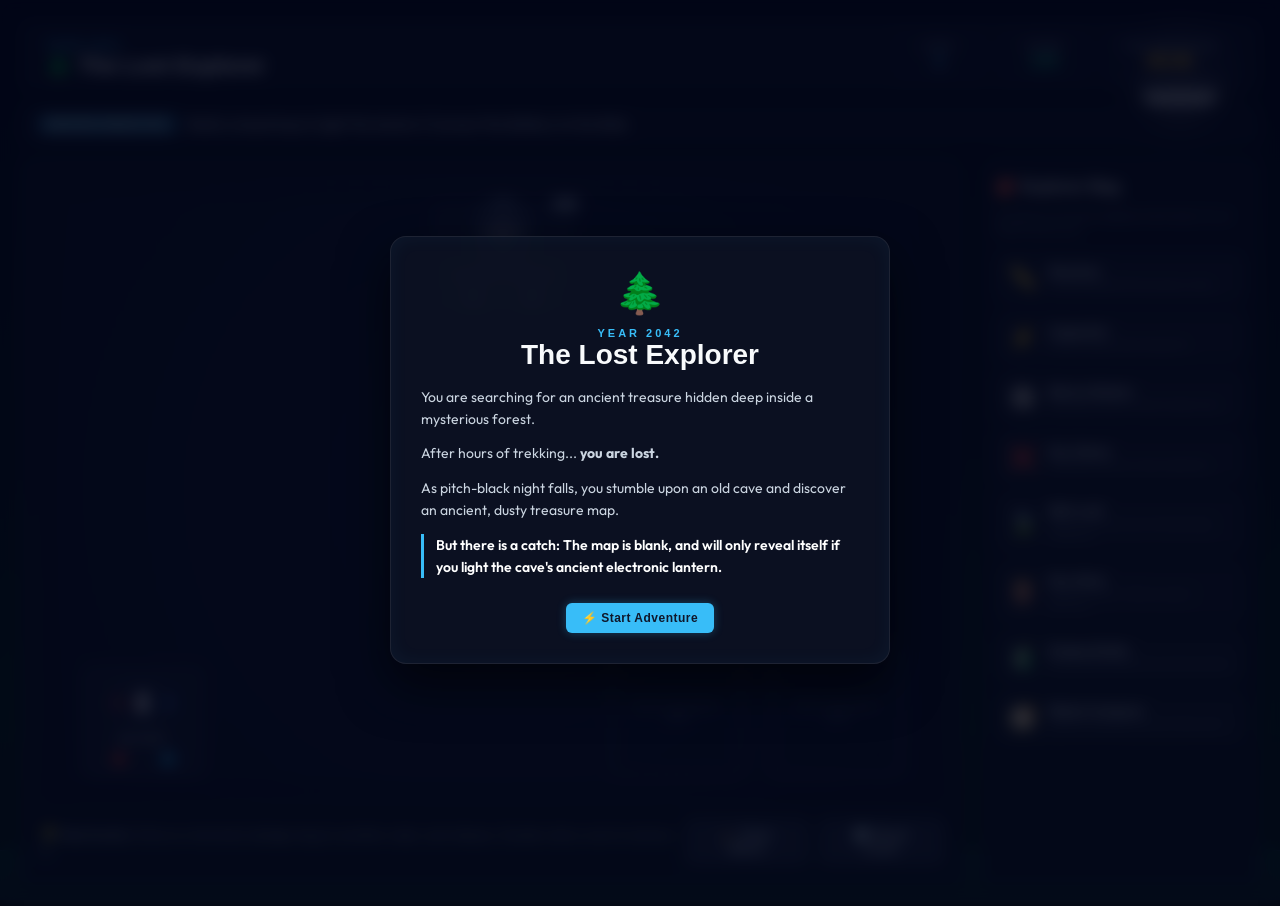
<file: index.html>
<!DOCTYPE html>
<html lang="en">
<head>
    <meta charset="UTF-8">
    <meta name="viewport" content="width=device-width, initial-scale=1.0">
    <title>The Lost Explorer - Light the Ancient Lantern</title>
    <meta name="description" content="Help the lost explorer light the ancient lantern using electronic circuits to find the hidden forest treasure in this interactive physics puzzle game.">
    <!-- Google Fonts -->
    <link rel="preconnect" href="https://fonts.googleapis.com">
    <link rel="preconnect" href="https://fonts.gstatic.com" crossorigin>
    <link href="https://fonts.googleapis.com/css2?family=Outfit:wght@300;400;600;800&family=Space+Grotesque:wght@400;500;700&display=swap" rel="stylesheet">
    <link rel="stylesheet" href="style.css">
</head>
<body>
    <div id="game-container">
        <!-- Background Forest Scene -->
        <div id="forest-background" class="dark-forest">
            <div class="sky-elements">
                <div class="moon"></div>
                <div class="stars"></div>
            </div>
            <div class="forest-layers">
                <div class="layer trees-back"></div>
                <div class="layer trees-mid"></div>
                <div class="layer trees-front"></div>
            </div>
            <div id="fireflies-container"></div>
            <div class="river"></div>
        </div>

        <!-- Main Game Interface Overlay -->
        <div id="ui-overlay">
            <!-- Header bar with Stats, Score, Timer -->
            <header id="game-header">
                <div class="header-left">
                    <span class="game-year">YEAR 2042</span>
                    <h1 id="game-title">🌲 The Lost Explorer</h1>
                </div>
                <div class="header-stats">
                    <div class="stat-box" id="level-display">
                        <span class="stat-label">LEVEL</span>
                        <span class="stat-value" id="current-level-num">1</span>
                    </div>
                    <div class="stat-box" id="score-display">
                        <span class="stat-label">SCORE</span>
                        <span class="stat-value" id="score-val">100</span>
                    </div>
                    <div class="stat-box timer-warning" id="timer-display">
                        <span class="stat-label">TIME REMAINING</span>
                        <span class="stat-value" id="timer-val">05:00</span>
                    </div>
                </div>
            </header>

            <!-- Active Level Objective Banner -->
            <div id="objective-banner">
                <span class="objective-badge">MISSION OBJECTIVE</span>
                <span id="objective-text">Build a closed loop to light the lantern! Connect the Battery to the Bulb.</span>
            </div>

            <!-- Central Game Area: Circuit Builder / Maze Explorer -->
            <main id="main-arena">
                <!-- Circuit Board Section -->
                <div id="board-container">
                    <div id="breadboard">
                        <!-- Neon Grid Grid Lines for breadboard feel -->
                        <div class="breadboard-grid"></div>

                        <!-- Central Lantern/Bulb (Fixed Component) -->
                        <div class="component fixed-component" id="comp-lantern" data-component-type="bulb">
                            <div class="lantern-light-glow"></div>
                            <div class="component-icon">
                                <div id="lantern-glow-bulb" class="bulb-svg-container">
                                    <svg viewBox="0 0 100 120" width="80" height="100">
                                        <!-- Lantern Frame -->
                                        <path d="M25,20 L75,20 L80,30 L80,90 L20,90 L20,30 Z" fill="rgba(30, 41, 59, 0.8)" stroke="#475569" stroke-width="3"/>
                                        <rect x="35" y="10" width="30" height="10" rx="3" fill="#475569"/>
                                        <!-- Filament and bulb glass -->
                                        <circle cx="50" cy="55" r="22" fill="rgba(255, 255, 255, 0.15)" stroke="#64748b" stroke-width="2" class="bulb-glass"/>
                                        <path d="M42,70 L46,55 L54,55 L58,70" fill="none" stroke="#94a3b8" stroke-width="2" class="bulb-filament-support"/>
                                        <path d="M46,55 Q50,45 54,55" fill="none" stroke="#ef4444" stroke-width="2" id="bulb-filament" class="filament-cold"/>
                                        <!-- Burn sparks elements -->
                                        <path id="burn-mark" d="M38,45 Q44,48 50,42 Q56,48 62,45" fill="none" stroke="#222" stroke-width="4" class="hidden-element"/>
                                        <!-- Bottom base -->
                                        <rect x="40" y="75" width="20" height="15" fill="#334155" rx="1"/>
                                    </svg>
                                </div>
                            </div>
                            <div class="component-label" id="lantern-label">ANCIENT LANTERN</div>
                            <div class="terminals-row">
                                <div class="terminal-node" id="term-bulb-a" data-comp-id="lantern" data-terminal="a" title="Lantern Terminal A"></div>
                                <div class="terminal-node" id="term-bulb-b" data-comp-id="lantern" data-terminal="b" title="Lantern Terminal B"></div>
                            </div>
                            <span class="status-badge" id="lantern-status">OFF</span>
                        </div>

                        <!-- Battery Component (Fixed) -->
                        <div class="component fixed-component" id="comp-battery" data-component-type="battery">
                            <div class="component-icon">
                                <svg viewBox="0 0 100 80" width="80" height="64">
                                    <rect x="20" y="20" width="60" height="40" rx="6" fill="#0f172a" stroke="#334155" stroke-width="3"/>
                                    <rect x="15" y="32" width="5" height="16" rx="2" fill="#ef4444"/> <!-- Positive cap -->
                                    <rect x="80" y="32" width="5" height="16" rx="2" fill="#3b82f6"/> <!-- Negative cap -->
                                    <text x="32" y="46" fill="#ef4444" font-weight="bold" font-size="16">+</text>
                                    <text x="62" y="46" fill="#3b82f6" font-weight="bold" font-size="16">-</text>
                                    <rect x="42" y="28" width="16" height="24" fill="#e2e8f0" rx="2"/>
                                    <text x="46" y="45" fill="#0f172a" font-size="11" font-weight="800">9V</text>
                                </svg>
                            </div>
                            <div class="component-label">BATTERY</div>
                            <div class="terminals-row">
                                <div class="terminal-node positive-term" id="term-battery-pos" data-comp-id="battery" data-terminal="pos" title="Battery Positive (+)"></div>
                                <div class="terminal-node negative-term" id="term-battery-neg" data-comp-id="battery" data-terminal="neg" title="Battery Negative (-)"></div>
                            </div>
                        </div>

                        <!-- Drop Slots for Inventory Components -->
                        <div class="slots-container">
                            <div class="component-slot" id="slot-1" data-slot-index="1">
                                <div class="slot-placeholder-text">DROP COMPONENT HERE</div>
                                <!-- Dropped component will render inside here -->
                            </div>
                            <div class="component-slot" id="slot-2" data-slot-index="2">
                                <div class="slot-placeholder-text">DROP COMPONENT HERE</div>
                            </div>
                        </div>

                        <!-- SVG Wire Layer covering the entire breadboard -->
                        <svg id="wire-svg-overlay"></svg>
                    </div>

                    <!-- Layout instructions -->
                    <div id="board-instructions">
                        <p>💡 <strong>How to wire:</strong> Click on a terminal node <span class="node-demo"></span>, drag to another node, and release. Double-click a wire to remove it.</p>
                        <div class="board-actions">
                            <button class="btn btn-secondary" id="btn-clear-circuit">🧹 Clear Wires</button>
                            <button class="btn btn-secondary" id="btn-reset-level">🔄 Reset Level</button>
                        </div>
                    </div>
                </div>

                <!-- Treasure Hunt Overlay (Shown in level 5) -->
                <div id="treasure-maze-overlay" class="hidden-element">
                    <div class="maze-header">
                        <h2>🧭 Forest Navigation</h2>
                        <p>The fog has cleared! Navigate through the trees to reach the ancient cave containing the treasure.</p>
                    </div>
                    <div class="maze-arena-wrapper">
                        <canvas id="maze-canvas" width="600" height="350"></canvas>
                        <!-- Mobile/Touch Navigation D-Pad -->
                        <div id="dpad-controller">
                            <button class="dpad-btn" id="dpad-up" title="Move Up">▲</button>
                            <div class="dpad-row">
                                <button class="dpad-btn" id="dpad-left" title="Move Left">◀</button>
                                <div class="dpad-spacer"></div>
                                <button class="dpad-btn" id="dpad-right" title="Move Right">▶</button>
                            </div>
                            <button class="dpad-btn" id="dpad-down" title="Move Down">▼</button>
                        </div>
                    </div>
                </div>

                <!-- Right Inventory Drawer -->
                <aside id="inventory-panel">
                    <h3 class="panel-title">🎒 Explorer Bag</h3>
                    <p class="panel-subtitle font-sm">Drag items into the breadboard slots below to use them in the circuit.</p>
                    
                    <div id="inventory-items">
                        <!-- Interactive draggable items -->
                        <div class="inv-item draggable" draggable="true" data-type="resistor" id="inv-resistor">
                            <span class="inv-icon">📏</span>
                            <div class="inv-details">
                                <span class="inv-name">Resistor</span>
                                <span class="inv-desc">Protects elements from excess current.</span>
                            </div>
                        </div>

                        <div class="inv-item draggable" draggable="true" data-type="capacitor" id="inv-capacitor">
                            <span class="inv-icon">⚡</span>
                            <div class="inv-details">
                                <span class="inv-name">Capacitor</span>
                                <span class="inv-desc">Stores charge, blocks steady DC.</span>
                            </div>
                        </div>
                        <div class="inv-item draggable" draggable="true" data-type="switch" id="inv-switch">
                            <span class="inv-icon">🔘</span>
                            <div class="inv-details">
                                <span class="inv-name">Morse Button</span>
                                <span class="inv-desc">Momentary switch. Press to close circuit.</span>
                            </div>
                        </div>

                        <!-- Useless items for educational challenge -->
                        <div class="inv-item draggable" draggable="true" data-type="stone" id="inv-stone">
                            <span class="inv-icon">❌</span>
                            <div class="inv-details">
                                <span class="inv-name">Dry Stone</span>
                                <span class="inv-desc">Found near the cave. Non-conductive.</span>
                            </div>
                        </div>

                        <div class="inv-item draggable" draggable="true" data-type="leaf" id="inv-leaf">
                            <span class="inv-icon">🍃</span>
                            <div class="inv-details">
                                <span class="inv-name">Wet Leaf</span>
                                <span class="inv-desc">Fallen from forest oak. Extremely high resistance.</span>
                            </div>
                        </div>

                        <div class="inv-item draggable" draggable="true" data-type="stick" id="inv-stick">
                            <span class="inv-icon">🪵</span>
                            <div class="inv-details">
                                <span class="inv-name">Dry Stick</span>
                                <span class="inv-desc">Perfect insulator. Will not conduct electrons.</span>
                            </div>
                        </div>

                        <div class="inv-item draggable" draggable="true" data-type="bottle" id="inv-bottle">
                            <span class="inv-icon">🧃</span>
                            <div class="inv-details">
                                <span class="inv-name">Empty Bottle</span>
                                <span class="inv-desc">Plastic soda bottle left by previous tourists.</span>
                            </div>
                        </div>

                        <div class="inv-item draggable" draggable="true" data-type="compass" id="inv-compass">
                            <span class="inv-icon">🧭</span>
                            <div class="inv-details">
                                <span class="inv-name">Metal Compass</span>
                                <span class="inv-desc">Useful for direction, but not in this circuit!</span>
                            </div>
                        </div>
                    </div>
                </aside>
            </main>
        </div>

        <!-- Popups & Modals -->
        
        <!-- Welcome/Intro Overlay -->
        <div id="intro-modal" class="overlay-modal">
            <div class="modal-content glass-panel">
                <span class="modal-decor">🌲</span>
                <span class="modal-sub">YEAR 2042</span>
                <h2>The Lost Explorer</h2>
                <div class="story-text">
                    <p>You are searching for an ancient treasure hidden deep inside a mysterious forest.</p>
                    <p>After hours of trekking... <strong>you are lost.</strong></p>
                    <p>As pitch-black night falls, you stumble upon an old cave and discover an ancient, dusty treasure map.</p>
                    <p class="highlight-text">But there is a catch: The map is blank, and will only reveal itself if you light the cave's ancient electronic lantern.</p>
                </div>
                <button class="btn btn-primary" id="btn-start-game">⚡ Start Adventure</button>
            </div>
        </div>

        <!-- Failure Banner / Warning popup -->
        <div id="circuit-status-alert" class="hidden-element">
            <div class="alert-content">
                <span class="alert-icon" id="alert-icon-svg">💥</span>
                <div class="alert-text">
                    <h4 id="alert-title">BULB BURNT</h4>
                    <p id="alert-message">Too much current! The resistor protects the bulb.</p>
                </div>
            </div>
        </div>

        <!-- Level Completed Modal -->
        <div id="level-complete-modal" class="overlay-modal hidden-element">
            <div class="modal-content glass-panel">
                <span class="success-crown">🏆</span>
                <h3>Level Completed!</h3>
                <h4 id="success-level-name">Closed Circuit Mastery</h4>
                <div id="level-complete-animation-container" class="glass" style="width:280px; height:140px; margin: 12px auto 20px auto; display:flex; justify-content:center; align-items:center; border-radius:14px; border: 1px solid var(--border-color); overflow:hidden; background: rgba(15, 23, 42, 0.45); box-shadow: 0 4px 20px rgba(56, 189, 248, 0.08);">
                    <!-- Dynamic animated SVG will be injected here -->
                </div>
                <div id="level-explanation-text" class="explanation-box">
                    <!-- Dynamic physics explanation based on level -->
                </div>
                <button class="btn btn-primary" id="btn-next-level">Proceed to Level <span id="next-level-num">2</span></button>
            </div>
        </div>

        <!-- Helicopter Rescue Animation Overlay -->
        <div id="rescue-animation-overlay" class="overlay-modal hidden-element" style="background: rgba(2, 6, 23, 0.95);">
            <div id="rescue-animation-viewport" style="position:relative; width:100%; max-width:800px; height:450px; overflow:hidden; border-radius:16px; border:2px solid var(--border-color); background: linear-gradient(180deg, #020617 0%, #064e3b 100%); display:flex; flex-direction:column; justify-content:space-between; align-items:center;">
                <!-- Sky searchlights -->
                <div class="searchlight" id="searchlight-1"></div>
                <div class="searchlight" id="searchlight-2"></div>
                
                <!-- Animated helicopter -->
                <div id="helicopter" style="position:absolute; top:80px; right:-180px; width:160px; height:80px; transition: all 3.5s cubic-bezier(0.1, 0.9, 0.2, 1); z-index:10;">
                    <!-- Helicopter SVG -->
                    <svg viewBox="0 0 160 80" width="160" height="80">
                        <!-- Blades rotating -->
                        <ellipse cx="80" cy="5" rx="70" ry="4" fill="rgba(255,255,255,0.6)" id="heli-blades"/>
                        <line x1="80" y1="5" x2="80" y2="15" stroke="#cbd5e1" stroke-width="4"/>
                        <!-- Fuselage -->
                        <path d="M40,25 C10,25 10,65 50,65 L110,65 C130,65 135,45 110,40 Z" fill="#334155" stroke="#1e293b" stroke-width="2"/>
                        <!-- Cockpit glass -->
                        <path d="M110,40 C118,41 123,47 122,53 C120,60 114,63 110,63 Z" fill="var(--neon-blue)" opacity="0.7"/>
                        <!-- Tail boom -->
                        <rect x="20" y="38" width="40" height="8" fill="#475569"/>
                        <!-- Tail rotor -->
                        <circle cx="15" cy="38" r="10" fill="none" stroke="rgba(255,255,255,0.3)" stroke-width="2"/>
                        <line x1="15" y1="28" x2="15" y2="48" stroke="#cbd5e1" stroke-width="2"/>
                        <!-- Landing skids -->
                        <line x1="50" y1="65" x2="50" y2="73" stroke="#cbd5e1" stroke-width="3"/>
                        <line x1="90" y1="65" x2="90" y2="73" stroke="#cbd5e1" stroke-width="3"/>
                        <line x1="40" y1="73" x2="110" y2="73" stroke="#cbd5e1" stroke-width="4"/>
                    </svg>
                </div>
                
                <!-- Rope ladder -->
                <line id="rope-ladder" x1="480" y1="153" x2="480" y2="380" stroke="#78350f" stroke-width="4" stroke-dasharray="2,8" opacity="0" style="transition: opacity 1s ease; z-index: 8;"/>
                
                <!-- Explorer sprite -->
                <div id="explorer-rescue" style="position:absolute; bottom:20px; left:120px; transform: translateX(-50%); width:30px; height:45px; transition: all 2s ease; z-index:9;">
                    <!-- Cute explorer graphic -->
                    <svg viewBox="0 0 30 45" width="30" height="45">
                        <circle cx="15" cy="10" r="8" fill="#ffedd5"/>
                        <rect x="5" y="18" width="20" height="18" rx="2" fill="#047857"/>
                        <rect x="6" y="36" width="6" height="9" fill="#1e293b"/>
                        <rect x="18" y="36" width="6" height="9" fill="#1e293b"/>
                        <rect x="2" y="5" width="26" height="4" fill="#d97706"/> <!-- Hat brim -->
                        <path d="M7,5 A8,8 0 0,1 23,5" fill="#d97706"/> <!-- Hat dome -->
                    </svg>
                </div>
                
                <!-- Rescue status message overlay -->
                <div id="rescue-banner-text" style="position:absolute; bottom:20px; left:50%; transform:translateX(-50%); font-family:var(--font-heading); font-size:16px; font-weight:700; color:#fff; text-shadow:0 0 10px rgba(56,189,248,0.5); background:rgba(15,23,42,0.85); padding:10px 30px; border-radius:30px; border:1px solid var(--border-color); text-align:center; min-width:320px; z-index: 20; box-shadow: 0 4px 20px rgba(0,0,0,0.5);">
                    SOS Signal Received! Rescue in progress...
                </div>
            </div>
        </div>

        <!-- Game Over Modal -->
        <div id="game-over-modal" class="overlay-modal hidden-element">
            <div class="modal-content glass-panel">
                <span class="fail-icon">💀</span>
                <h3>Time Has Run Out</h3>
                <p>The darkness consumes the forest. The battery has fully drained, and your map remains blank.</p>
                <button class="btn btn-primary" id="btn-restart-game">🔄 Try Again</button>
            </div>
        </div>

        <!-- Final Treasure Chest / Victory Modal -->
        <div id="treasure-modal" class="overlay-modal hidden-element">
            <div class="modal-content glass-panel victory-theme">
                <div class="chest-animation-container">
                    <div id="treasure-chest-graphic">
                        <!-- Open Chest Neon SVG -->
                        <svg viewBox="0 0 100 80" width="120" height="96">
                            <path d="M10,40 L90,40 L85,75 L15,75 Z" fill="#1e293b" stroke="#38bdf8" stroke-width="3"/>
                            <!-- Lid open wide -->
                            <path d="M10,40 L90,40 L95,10 L5,10 Z" fill="#0f172a" stroke="#38bdf8" stroke-width="3" id="chest-lid-open"/>
                            <!-- Glowing circuit board inside chest -->
                            <rect x="25" y="32" width="50" height="25" rx="3" fill="#065f46" stroke="#34d399" stroke-width="2" class="glowing-board"/>
                            <circle cx="35" cy="45" r="3" fill="#fbbf24"/>
                            <circle cx="50" cy="45" r="3" fill="#fbbf24"/>
                            <circle cx="65" cy="45" r="3" fill="#fbbf24"/>
                            <line x1="35" y1="45" x2="50" y2="45" stroke="#34d399" stroke-width="2"/>
                            <line x1="50" y1="45" x2="65" y2="45" stroke="#34d399" stroke-width="2"/>
                        </svg>
                    </div>
                </div>
                <h3>Congratulations Explorer!</h3>
                <h4 class="gold-text">THE POWER OF ELECTRONICS</h4>
                <div class="victory-message">
                    <p class="quote">"The real treasure is knowledge."</p>
                    <p>Every smartphone, robot, satellite, and computer starts with a simple circuit like the one you just built.</p>
                    <p>You have unlocked the basic components of modern technology:</p>
                </div>
                
                <!-- Revealed components list -->
                <div class="unlocked-components-list">
                    <div class="component-card">
                        <span class="card-icon">📏</span>
                        <div class="card-title">Resistor</div>
                        <div class="card-desc">Limits current flow</div>
                    </div>
                    <div class="component-card">
                        <span class="card-icon">⚡</span>
                        <div class="card-title">Capacitor</div>
                        <div class="card-desc">Stores charge</div>
                    </div>
                    <div class="component-card">
                        <span class="card-icon">🔘</span>
                        <div class="card-title">Push Button</div>
                        <div class="card-desc">Controls signal path</div>
                    </div>
                </div>

                <div class="victory-footer">
                    <p class="final-score-announce">Your Score: <span id="final-score-val">100</span> Points</p>
                    <button class="btn btn-primary" id="btn-replay">🎮 Play Again</button>
                </div>
            </div>
        </div>
    </div>

    <!-- Full Screen Blink Overlay for SOS distress signaling -->
    <div id="screen-flash" class="screen-flash-overlay"></div>

    <!-- Script loading -->
    <script src="game.js"></script>
</body>
</html>
</file>
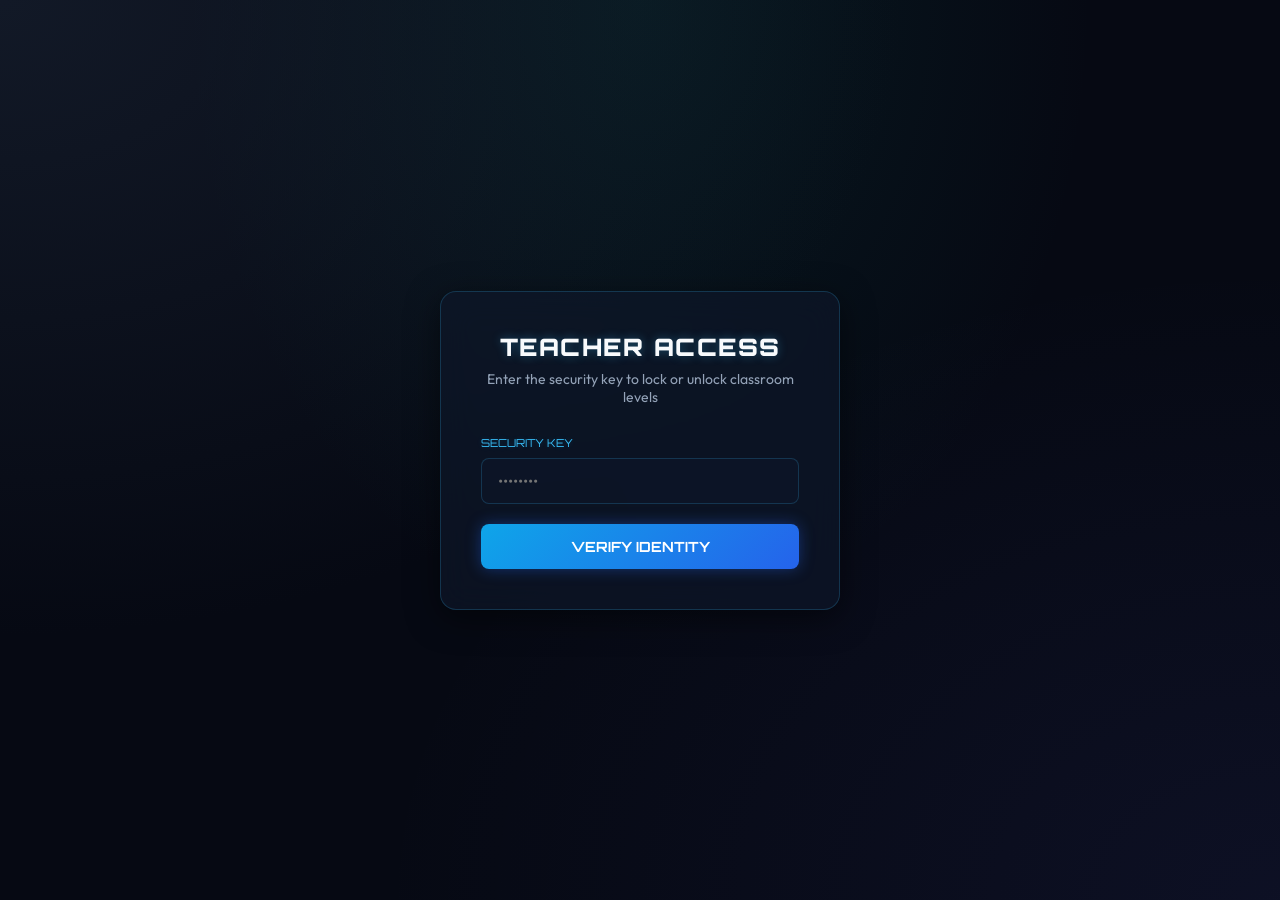
<file: admin.html>
<!DOCTYPE html>
<html lang="en">
<head>
    <meta charset="UTF-8">
    <meta name="viewport" content="width=device-width, initial-scale=1.0">
    <title>The Lost Explorer - Admin Control Panel</title>
    <!-- Google Fonts -->
    <link href="https://fonts.googleapis.com/css2?family=Orbitron:wght@400;700;900&family=Outfit:wght@300;400;600;700&display=swap" rel="stylesheet">
    <style>
        :root {
            --bg-dark: #060913;
            --panel-bg: rgba(15, 23, 42, 0.65);
            --border-color: rgba(56, 189, 248, 0.2);
            --text-light: #f8fafc;
            --text-muted: #94a3b8;
            
            --neon-blue: #38bdf8;
            --neon-blue-glow: rgba(56, 189, 248, 0.35);
            --neon-green: #10b981;
            --neon-green-glow: rgba(16, 185, 129, 0.35);
            --neon-red: #ef4444;
            --neon-red-glow: rgba(239, 68, 68, 0.35);
            --neon-yellow: #fbbf24;
            --neon-yellow-glow: rgba(251, 191, 36, 0.35);
            
            --font-heading: 'Orbitron', sans-serif;
            --font-body: 'Outfit', sans-serif;
        }

        * {
            margin: 0;
            padding: 0;
            box-shadow: none;
            box-sizing: border-box;
        }

        body {
            background-color: var(--bg-dark);
            background-image: 
                radial-gradient(at 0% 0%, rgba(30, 41, 59, 0.5) 0, transparent 50%),
                radial-gradient(at 50% 0%, rgba(15, 118, 110, 0.15) 0, transparent 50%),
                radial-gradient(at 100% 100%, rgba(99, 102, 241, 0.08) 0, transparent 50%);
            color: var(--text-light);
            font-family: var(--font-body);
            min-height: 100vh;
            display: flex;
            justify-content: center;
            align-items: center;
            overflow-x: hidden;
        }

        /* Glass Panel Styling */
        .glass-panel {
            background: var(--panel-bg);
            backdrop-filter: blur(16px);
            -webkit-backdrop-filter: blur(16px);
            border: 1px solid var(--border-color);
            border-radius: 16px;
            box-shadow: 0 8px 32px 0 rgba(0, 0, 0, 0.5);
        }

        /* Login Card */
        #login-container {
            width: 100%;
            max-width: 400px;
            padding: 40px;
            text-align: center;
            transition: all 0.3s ease;
        }

        .admin-header h1 {
            font-family: var(--font-heading);
            font-size: 24px;
            font-weight: 900;
            text-shadow: 0 0 10px var(--neon-blue-glow);
            color: var(--text-light);
            margin-bottom: 8px;
            letter-spacing: 1.5px;
        }

        .admin-header p {
            color: var(--text-muted);
            font-size: 14px;
            margin-bottom: 30px;
        }

        .input-group {
            margin-bottom: 20px;
            text-align: left;
        }

        .input-group label {
            display: block;
            font-family: var(--font-heading);
            font-size: 11px;
            color: var(--neon-blue);
            margin-bottom: 8px;
            text-shadow: 0 0 5px rgba(56, 189, 248, 0.2);
        }

        .input-group input {
            width: 100%;
            padding: 12px 16px;
            border-radius: 8px;
            border: 1px solid var(--border-color);
            background: rgba(15, 23, 42, 0.5);
            color: white;
            font-family: var(--font-body);
            font-size: 16px;
            outline: none;
            transition: all 0.3s;
        }

        .input-group input:focus {
            border-color: var(--neon-blue);
            box-shadow: 0 0 10px var(--neon-blue-glow);
        }

        .btn {
            width: 100%;
            padding: 14px;
            border-radius: 8px;
            border: none;
            font-family: var(--font-heading);
            font-size: 14px;
            font-weight: 700;
            cursor: pointer;
            outline: none;
            transition: all 0.3s;
        }

        .btn-primary {
            background: linear-gradient(135deg, #0ea5e9 0%, #2563eb 100%);
            color: white;
            box-shadow: 0 0 15px rgba(37, 99, 235, 0.4);
        }

        .btn-primary:hover {
            box-shadow: 0 0 25px rgba(37, 99, 235, 0.6);
            transform: translateY(-2px);
        }

        .error-msg {
            color: var(--neon-red);
            font-size: 13px;
            margin-top: 15px;
            display: none;
        }

        /* Dashboard Panel */
        #dashboard-container {
            width: 100%;
            max-width: 900px;
            padding: 40px;
            display: none;
            margin: 20px;
            flex-direction: column;
            gap: 30px;
        }

        .dashboard-header {
            display: flex;
            justify-content: space-between;
            align-items: center;
            border-bottom: 1px solid var(--border-color);
            padding-bottom: 20px;
        }

        .logout-link {
            color: var(--neon-red);
            font-family: var(--font-heading);
            font-size: 12px;
            cursor: pointer;
            text-decoration: none;
            text-shadow: 0 0 5px rgba(239, 68, 68, 0.2);
            transition: all 0.3s;
        }

        .logout-link:hover {
            text-shadow: 0 0 10px var(--neon-red-glow);
        }

        .dashboard-grid {
            display: grid;
            grid-template-columns: 1.5fr 1fr;
            gap: 30px;
        }

        @media (max-width: 768px) {
            .dashboard-grid {
                grid-template-columns: 1fr;
            }
        }

        .card-title {
            font-family: var(--font-heading);
            font-size: 16px;
            color: var(--neon-blue);
            margin-bottom: 20px;
            text-shadow: 0 0 8px var(--neon-blue-glow);
            border-bottom: 1px solid rgba(56, 189, 248, 0.1);
            padding-bottom: 8px;
        }

        /* Level Control List */
        .level-control-list {
            display: flex;
            flex-direction: column;
            gap: 15px;
        }

        .level-row {
            display: flex;
            justify-content: space-between;
            align-items: center;
            background: rgba(15, 23, 42, 0.4);
            border: 1px solid rgba(255, 255, 255, 0.05);
            padding: 15px 20px;
            border-radius: 12px;
            transition: all 0.3s;
        }

        .level-row:hover {
            border-color: rgba(56, 189, 248, 0.15);
            background: rgba(15, 23, 42, 0.6);
        }

        .level-info h4 {
            font-family: var(--font-heading);
            font-size: 14px;
            margin-bottom: 4px;
        }

        .level-info p {
            font-size: 12px;
            color: var(--text-muted);
        }

        .toggle-btn {
            padding: 8px 16px;
            border-radius: 6px;
            border: 1px solid;
            font-family: var(--font-heading);
            font-size: 11px;
            font-weight: 700;
            cursor: pointer;
            transition: all 0.3s;
        }

        .toggle-locked {
            background: rgba(239, 68, 68, 0.1);
            color: var(--neon-red);
            border-color: rgba(239, 68, 68, 0.3);
            box-shadow: 0 0 5px rgba(239, 68, 68, 0.1);
        }

        .toggle-locked:hover {
            background: rgba(239, 68, 68, 0.2);
            box-shadow: 0 0 10px var(--neon-red-glow);
        }

        .toggle-unlocked {
            background: rgba(16, 185, 129, 0.1);
            color: var(--neon-green);
            border-color: rgba(16, 185, 129, 0.3);
            box-shadow: 0 0 5px rgba(16, 185, 129, 0.1);
        }

        .toggle-unlocked:hover {
            background: rgba(16, 185, 129, 0.2);
            box-shadow: 0 0 10px var(--neon-green-glow);
        }

        /* Broadcast Console */
        .broadcast-console {
            display: flex;
            flex-direction: column;
            gap: 15px;
        }

        .broadcast-console textarea {
            width: 100%;
            height: 120px;
            border-radius: 8px;
            border: 1px solid var(--border-color);
            background: rgba(15, 23, 42, 0.5);
            color: white;
            font-family: var(--font-body);
            font-size: 14px;
            padding: 12px;
            outline: none;
            resize: none;
            transition: all 0.3s;
        }

        .broadcast-console textarea:focus {
            border-color: var(--neon-blue);
            box-shadow: 0 0 10px var(--neon-blue-glow);
        }

        .btn-success {
            background: linear-gradient(135deg, #10b981 0%, #059669 100%);
            color: white;
            box-shadow: 0 0 15px rgba(16, 185, 129, 0.3);
        }

        .btn-success:hover {
            box-shadow: 0 0 25px rgba(16, 185, 129, 0.5);
            transform: translateY(-2px);
        }

        /* Status Widget */
        .status-widget {
            display: flex;
            flex-direction: column;
            gap: 15px;
            background: rgba(15, 23, 42, 0.3);
            border: 1px solid rgba(255, 255, 255, 0.05);
            border-radius: 12px;
            padding: 20px;
        }

        .status-row {
            display: flex;
            justify-content: space-between;
            align-items: center;
            font-size: 14px;
        }

        .status-val {
            font-family: var(--font-heading);
            font-size: 14px;
            color: var(--neon-yellow);
            text-shadow: 0 0 5px var(--neon-yellow-glow);
        }

        .btn-danger {
            background: linear-gradient(135deg, #ef4444 0%, #dc2626 100%);
            color: white;
            box-shadow: 0 0 15px rgba(239, 68, 68, 0.3);
            margin-top: 10px;
        }

        .btn-danger:hover {
            box-shadow: 0 0 25px rgba(239, 68, 68, 0.5);
            transform: translateY(-2px);
        }
    </style>
</head>
<body>

    <!-- Admin Login Form -->
    <div id="login-container" class="glass-panel">
        <div class="admin-header">
            <h1>TEACHER ACCESS</h1>
            <p>Enter the security key to lock or unlock classroom levels</p>
        </div>
        <div class="input-group">
            <label for="admin-pass">SECURITY KEY</label>
            <input type="password" id="admin-pass" placeholder="••••••••" autocomplete="current-password">
        </div>
        <button class="btn btn-primary" id="btn-login">VERIFY IDENTITY</button>
        <div class="error-msg" id="error-message">Access Denied. Incorrect Security Key.</div>
    </div>

    <!-- Admin Dashboard Panel -->
    <div id="dashboard-container" class="glass-panel">
        <div class="dashboard-header">
            <div class="admin-header" style="margin: 0; text-align: left;">
                <h1 style="font-size: 22px;">TEACHER DASHBOARD</h1>
                <p style="margin: 0;">Synchronized Real-time Classroom Progression Controller</p>
            </div>
            <a class="logout-link" id="btn-logout">LOGOUT</a>
        </div>

        <div class="dashboard-grid">
            <!-- Level Unlock Controllers -->
            <div>
                <h3 class="card-title">PROGRESSION MANAGEMENT</h3>
                <div class="level-control-list">
                    <div class="level-row">
                        <div class="level-info">
                            <h4>Level 2: Resistor Protection</h4>
                            <p>Unlock to allow progression from Level 1 Basics</p>
                        </div>
                        <button class="toggle-btn toggle-locked" id="lvl-btn-2" onclick="toggleLevel(2)">LOCKED</button>
                    </div>
                    <div class="level-row">
                        <div class="level-info">
                            <h4>Level 3: Capacitor Energy</h4>
                            <p>Unlock to allow progression from Level 2 Resistors</p>
                        </div>
                        <button class="toggle-btn toggle-locked" id="lvl-btn-3" onclick="toggleLevel(3)">LOCKED</button>
                    </div>
                    <div class="level-row">
                        <div class="level-info">
                            <h4>Level 4: The Treasure Hunt</h4>
                            <p>Unlock to allow grid-canvas search progression</p>
                        </div>
                        <button class="toggle-btn toggle-locked" id="lvl-btn-4" onclick="toggleLevel(4)">LOCKED</button>
                    </div>
                    <div class="level-row">
                        <div class="level-info">
                            <h4>Level 5: Build the SOS Beacon</h4>
                            <p>Unlock final switch & helicopter rescue level</p>
                        </div>
                        <button class="toggle-btn toggle-locked" id="lvl-btn-5" onclick="toggleLevel(5)">LOCKED</button>
                    </div>
                </div>
            </div>

            <!-- Messages & Actions Panel -->
            <div style="display: flex; flex-direction: column; gap: 30px;">
                <!-- Live Broadcast Message Console -->
                <div>
                    <h3 class="card-title">BROADCAST ALERTS</h3>
                    <div class="broadcast-console">
                        <textarea id="broadcast-text" placeholder="Type a message to overlay on all student screens instantly (e.g., 'Look at the board for a demonstration of resistor color bands!')"></textarea>
                        <button class="btn btn-success" id="btn-send-broadcast">SEND ALERT MESSAGE</button>
                    </div>
                </div>

                <!-- Global Reset / Status Dashboard -->
                <div>
                    <h3 class="card-title">SYSTEM UTILITIES</h3>
                    <div class="status-widget">
                        <div class="status-row">
                            <span>Teacher Sync Mode:</span>
                            <span class="status-val" style="color:var(--neon-green)">ONLINE (Local & Cloud)</span>
                        </div>
                        <div class="status-row">
                            <span>Highest Unlocked Level:</span>
                            <span class="status-val" id="highest-unlocked-badge">Level 1</span>
                        </div>
                        
                        <div style="border-top: 1px solid rgba(255,255,255,0.05); padding-top: 15px; margin-top: 5px; text-align: left;">
                            <label style="display:block; font-family:var(--font-heading); font-size:10px; color:var(--neon-blue); margin-bottom:6px; letter-spacing: 0.5px;">CLASSROOM SYNC CODE</label>
                            <input type="text" id="class-code-input" value="lost-explorer-default" style="width:100%; padding:8px 12px; border-radius:6px; border:1px solid var(--border-color); background:rgba(15,23,42,0.6); color:white; font-family:var(--font-body); font-size:13px; outline:none; transition:border-color 0.3s; margin-bottom:8px;" placeholder="lost-explorer-default"/>
                            <div style="font-size:11px; color:var(--text-muted); line-height:1.4;">
                                Copy and share this link with students:<br/>
                                <a id="share-link-url" href="#" target="_blank" style="color:var(--neon-yellow); word-break:break-all; text-decoration:underline;"></a>
                            </div>
                        </div>

                        <button class="btn btn-danger" id="btn-global-reset">RESET CLASSROOM PROGRESS</button>
                    </div>
                </div>
            </div>
        </div>
    </div>

    <script>
        // Load initial unlocked level states
        let maxUnlockedLevel = parseInt(localStorage.getItem('unlockedLevel')) || 1;
        
        const loginContainer = document.getElementById('login-container');
        const dashboardContainer = document.getElementById('dashboard-container');
        const errorMsg = document.getElementById('error-message');
        const adminPassInput = document.getElementById('admin-pass');
        const passKey = "admin123";

        // Classroom Sync Code setup
        let classCode = localStorage.getItem('classroomCode') || 'lost-explorer-default';
        const classCodeInput = document.getElementById('class-code-input');
        if (classCodeInput) {
            classCodeInput.value = classCode;
            classCodeInput.addEventListener('input', updateShareLink);
        }
        
        updateShareLink();

        function updateShareLink() {
            if (!classCodeInput) return;
            classCode = classCodeInput.value.trim() || 'lost-explorer-default';
            localStorage.setItem('classroomCode', classCode);
            
            // Build student game URL with the class parameter
            const gameUrl = window.location.href.replace('admin.html', 'index.html') + '?class=' + encodeURIComponent(classCode);
            const shareLink = document.getElementById('share-link-url');
            if (shareLink) {
                shareLink.textContent = gameUrl;
                shareLink.href = gameUrl;
            }
        }

        // Helper to publish events to both local tab BroadcastChannel and cloud ntfy.sh relay
        function publishMessage(msg) {
            // 1. Local Broadcast
            const localChan = new BroadcastChannel('lost-explorer-sync');
            localChan.postMessage(msg);
            
            // 2. Cloud Relay (Internet-wide sync for separate machines)
            fetch('https://ntfy.sh/' + encodeURIComponent(classCode), {
                method: 'POST',
                headers: {
                    'Title': 'Explorer Admin Command',
                    'Tags': 'gear'
                },
                body: JSON.stringify(msg)
            }).catch(err => console.warn("Cloud sync relay unavailable: ", err));
        }

        // Handle Login click
        document.getElementById('btn-login').addEventListener('click', attemptLogin);
        adminPassInput.addEventListener('keypress', (e) => {
            if (e.key === 'Enter') attemptLogin();
        });

        function attemptLogin() {
            if (adminPassInput.value === passKey) {
                sessionStorage.setItem('isAdminLoggedIn', 'true');
                showDashboard();
            } else {
                errorMsg.style.display = 'block';
                adminPassInput.value = '';
                adminPassInput.focus();
            }
        }

        // Handle Logout
        document.getElementById('btn-logout').addEventListener('click', () => {
            sessionStorage.removeItem('isAdminLoggedIn');
            location.reload();
        });

        // Initialize display
        if (sessionStorage.getItem('isAdminLoggedIn') === 'true') {
            showDashboard();
        }

        function showDashboard() {
            loginContainer.style.display = 'none';
            dashboardContainer.style.display = 'flex';
            updateDashboardUI();
        }

        function updateDashboardUI() {
            maxUnlockedLevel = parseInt(localStorage.getItem('unlockedLevel')) || 1;
            document.getElementById('highest-unlocked-badge').textContent = 'Level ' + maxUnlockedLevel;

            for (let i = 2; i <= 5; i++) {
                const btn = document.getElementById('lvl-btn-' + i);
                if (!btn) continue;
                
                if (i <= maxUnlockedLevel) {
                    btn.textContent = 'UNLOCKED';
                    btn.className = 'toggle-btn toggle-unlocked';
                } else {
                    btn.textContent = 'LOCKED';
                    btn.className = 'toggle-btn toggle-locked';
                }
            }
        }

        // Lock / Unlock individual level triggers
        function toggleLevel(levelNum) {
            let currentUnlocked = parseInt(localStorage.getItem('unlockedLevel')) || 1;
            let targetUnlocked = 1;

            if (levelNum <= currentUnlocked) {
                targetUnlocked = levelNum - 1;
            } else {
                targetUnlocked = levelNum;
            }
            
            if (targetUnlocked < 1) targetUnlocked = 1;

            localStorage.setItem('unlockedLevel', targetUnlocked.toString());
            updateDashboardUI();

            // Broadcast level change to students locally and globally
            publishMessage({
                type: 'unlock',
                level: targetUnlocked
            });
        }

        // Send Broadcast alerts
        document.getElementById('btn-send-broadcast').addEventListener('click', () => {
            const txt = document.getElementById('broadcast-text').value.trim();
            if (!txt) return;

            localStorage.setItem('teacherBroadcast', txt);
            localStorage.setItem('teacherBroadcastTime', Date.now().toString());

            publishMessage({
                type: 'broadcast',
                text: txt
            });

            alert('Broadcast Alert Message Sent!');
            document.getElementById('broadcast-text').value = '';
        });

        // Global Reset progress trigger
        document.getElementById('btn-global-reset').addEventListener('click', () => {
            if (confirm('Are you sure you want to reset ALL student tabs back to Level 1?')) {
                localStorage.setItem('unlockedLevel', '1');
                localStorage.removeItem('teacherBroadcast');
                updateDashboardUI();

                publishMessage({
                    type: 'reset'
                });
            }
        });
    </script>
</body>
</html>
</file>
<file: style.css>
/* The Lost Explorer - Main Stylesheet */

:root {
    --bg-dark: #060913;
    --bg-panel: rgba(13, 19, 36, 0.8);
    --bg-card: rgba(30, 41, 59, 0.5);
    --border-color: rgba(148, 163, 184, 0.15);
    
    /* Neon Palettes */
    --neon-blue: #38bdf8;
    --neon-blue-glow: rgba(56, 189, 248, 0.4);
    --neon-green: #10b981;
    --neon-green-glow: rgba(16, 185, 129, 0.4);
    --neon-yellow: #fbbf24;
    --neon-yellow-glow: rgba(251, 191, 36, 0.5);
    --neon-red: #ef4444;
    --neon-red-glow: rgba(239, 68, 68, 0.5);
    --neon-orange: #f97316;
    --neon-orange-glow: rgba(249, 115, 22, 0.4);
    --neon-purple: #a855f7;
    --neon-purple-glow: rgba(168, 85, 247, 0.4);
    
    /* Gradients */
    --forest-dark: linear-gradient(180deg, #020617 0%, #061e14 100%);
    --forest-glow: linear-gradient(180deg, #020617 0%, #064e3b 100%);
    
    /* Fonts */
    --font-heading: 'Space Grotesque', sans-serif;
    --font-body: 'Outfit', sans-serif;
}

/* Base Reset & Layout */
* {
    box-sizing: border-box;
    margin: 0;
    padding: 0;
}

body {
    background-color: var(--bg-dark);
    color: #f8fafc;
    font-family: var(--font-body);
    overflow: hidden;
    height: 100vh;
    width: 100vw;
}

#game-container {
    position: relative;
    width: 100vw;
    height: 100vh;
    display: flex;
    flex-direction: column;
}

/* Background forest styling */
#forest-background {
    position: absolute;
    top: 0;
    left: 0;
    width: 100%;
    height: 100%;
    z-index: 1;
    transition: background 1.5s cubic-bezier(0.4, 0, 0.2, 1);
}

.dark-forest {
    background: var(--forest-dark);
}

.glow-forest {
    background: var(--forest-glow) !important;
}

/* Sky features */
.sky-elements {
    position: absolute;
    width: 100%;
    height: 40%;
    top: 0;
    left: 0;
    pointer-events: none;
}

.moon {
    position: absolute;
    top: 40px;
    right: 60px;
    width: 80px;
    height: 80px;
    border-radius: 50%;
    background: radial-gradient(circle, #f8fafc 20%, #e2e8f0 70%, rgba(255,255,255,0) 100%);
    box-shadow: 0 0 40px rgba(248, 250, 252, 0.4);
    opacity: 0.8;
}

.stars {
    position: absolute;
    width: 100%;
    height: 100%;
    background-image: 
        radial-gradient(1px 1px at 20px 30px, #eee, rgba(0,0,0,0)),
        radial-gradient(1.5px 1.5px at 150px 80px, #fff, rgba(0,0,0,0)),
        radial-gradient(1px 1px at 300px 250px, #ddd, rgba(0,0,0,0)),
        radial-gradient(2px 2px at 450px 120px, #fff, rgba(0,0,0,0)),
        radial-gradient(1px 1px at 600px 300px, #aaa, rgba(0,0,0,0)),
        radial-gradient(1.5px 1.5px at 750px 180px, #fff, rgba(0,0,0,0)),
        radial-gradient(1px 1px at 900px 70px, #eee, rgba(0,0,0,0));
    opacity: 0.4;
}

/* Layered Forest SVG Trees (Simulated using CSS backgrounds) */
.forest-layers {
    position: absolute;
    bottom: 0;
    left: 0;
    width: 100%;
    height: 60%;
    pointer-events: none;
}

.layer {
    position: absolute;
    bottom: 0;
    left: 0;
    width: 100%;
    height: 100%;
    background-repeat: repeat-x;
    background-position: bottom;
    transition: opacity 1.5s ease;
}

.trees-back {
    opacity: 0.15;
    background-size: 400px 100%;
    background-image: url('data:image/svg+xml;utf8,<svg xmlns="http://www.w3.org/2000/svg" viewBox="0 0 200 150"><path d="M20,150 L50,80 L60,95 L90,50 L100,65 L140,20 L180,90 L190,80 L220,150 Z" fill="%23062f1b"/></svg>');
}

.trees-mid {
    opacity: 0.25;
    background-size: 300px 100%;
    background-image: url('data:image/svg+xml;utf8,<svg xmlns="http://www.w3.org/2000/svg" viewBox="0 0 200 150"><path d="M10,150 L40,60 L55,75 L80,30 L95,45 L130,10 L165,70 L180,60 L210,150 Z" fill="%23022c15"/></svg>');
}

.trees-front {
    opacity: 0.4;
    background-size: 200px 100%;
    background-image: url('data:image/svg+xml;utf8,<svg xmlns="http://www.w3.org/2000/svg" viewBox="0 0 200 150"><path d="M0,150 L30,40 L45,60 L70,20 L85,35 L120,5 L150,55 L165,45 L195,150 Z" fill="%111827"/></svg>');
}

/* Fireflies animation */
#fireflies-container {
    position: absolute;
    width: 100%;
    height: 100%;
    pointer-events: none;
}

.firefly {
    position: absolute;
    width: 5px;
    height: 5px;
    background: #fbbf24;
    border-radius: 50%;
    box-shadow: 0 0 10px #fbbf24;
    animation: fly 6s infinite ease-in-out;
    opacity: 0;
}

@keyframes fly {
    0% { transform: translateY(0) translateX(0) scale(0.6); opacity: 0; }
    50% { opacity: 0.8; }
    100% { transform: translateY(-100px) translateX(50px) scale(1); opacity: 0; }
}

.river {
    position: absolute;
    bottom: 0;
    left: 0;
    width: 100%;
    height: 50px;
    background: linear-gradient(180deg, rgba(6, 78, 59, 0.4) 0%, rgba(30, 41, 59, 0.3) 100%);
    border-top: 1px solid rgba(56, 189, 248, 0.1);
    box-shadow: 0 0 15px rgba(56, 189, 248, 0.05);
}

/* UI Overlay Container */
#ui-overlay {
    position: relative;
    z-index: 5;
    flex-grow: 1;
    display: flex;
    flex-direction: column;
    padding: 20px;
    pointer-events: none; /* Let clicks pass through to canvas when not on UI elements */
}

/* Header UI Elements */
#game-header {
    display: flex;
    justify-content: space-between;
    align-items: center;
    pointer-events: auto;
    background: var(--bg-panel);
    border: 1px solid var(--border-color);
    border-radius: 12px;
    padding: 12px 24px;
    backdrop-filter: blur(12px);
    -webkit-backdrop-filter: blur(12px);
    box-shadow: 0 4px 30px rgba(0, 0, 0, 0.3);
    margin-bottom: 12px;
}

.game-year {
    font-family: var(--font-heading);
    font-size: 11px;
    letter-spacing: 2px;
    color: var(--neon-blue);
    font-weight: 700;
}

#game-title {
    font-family: var(--font-heading);
    font-size: 22px;
    font-weight: 700;
    color: #f8fafc;
}

.header-stats {
    display: flex;
    gap: 15px;
}

.stat-box {
    background: rgba(15, 23, 42, 0.6);
    border: 1px solid var(--border-color);
    border-radius: 8px;
    padding: 6px 16px;
    display: flex;
    flex-direction: column;
    align-items: center;
    min-width: 90px;
}

.stat-label {
    font-size: 9px;
    color: #94a3b8;
    letter-spacing: 1.5px;
    font-weight: 600;
}

.stat-value {
    font-family: var(--font-heading);
    font-size: 18px;
    font-weight: 700;
}

#current-level-num { color: var(--neon-blue); }
#score-val { color: var(--neon-green); }
#timer-val { color: var(--neon-yellow); }

.timer-warning {
    animation: pulse 1s infinite alternate;
}

@keyframes pulse {
    0% { box-shadow: 0 0 5px rgba(251, 191, 36, 0.1); }
    100% { box-shadow: 0 0 15px rgba(251, 191, 36, 0.4); }
}

/* Objective Banner styling */
#objective-banner {
    pointer-events: auto;
    background: var(--bg-panel);
    border: 1px solid var(--border-color);
    border-radius: 8px;
    padding: 10px 18px;
    backdrop-filter: blur(12px);
    -webkit-backdrop-filter: blur(12px);
    margin-bottom: 12px;
    display: flex;
    align-items: center;
    gap: 12px;
    font-size: 14px;
}

.objective-badge {
    background: var(--neon-blue-glow);
    border: 1px solid var(--neon-blue);
    color: #fff;
    padding: 2px 8px;
    border-radius: 4px;
    font-size: 10px;
    font-family: var(--font-heading);
    font-weight: 700;
    letter-spacing: 1px;
}

#objective-text {
    color: #e2e8f0;
}

/* Main Arena splits screen: interactive panel + inventory */
#main-arena {
    flex-grow: 1;
    display: grid;
    grid-template-columns: 1fr 280px;
    gap: 15px;
    height: calc(100vh - 170px);
}

#board-container {
    pointer-events: auto;
    background: var(--bg-panel);
    border: 1px solid var(--border-color);
    border-radius: 12px;
    padding: 20px;
    backdrop-filter: blur(12px);
    -webkit-backdrop-filter: blur(12px);
    display: flex;
    flex-direction: column;
    position: relative;
}

/* Breadboard Container */
#breadboard {
    flex-grow: 1;
    background: radial-gradient(circle at center, #131b31 0%, #0b1122 100%);
    border: 2px solid #1e293b;
    border-radius: 8px;
    position: relative;
    box-shadow: inset 0 0 20px rgba(0,0,0,0.6);
    overflow: hidden;
    display: flex;
    flex-direction: column;
    justify-content: space-around;
    align-items: center;
    padding: 20px;
}

/* Breadboard grid dots */
.breadboard-grid {
    position: absolute;
    top: 0;
    left: 0;
    width: 100%;
    height: 100%;
    background-image: radial-gradient(circle, rgba(56, 189, 248, 0.08) 1.5px, transparent 1.5px);
    background-size: 25px 25px;
    pointer-events: none;
}

/* Components default styling */
.component {
    background: var(--bg-card);
    border: 1.5px solid #334155;
    border-radius: 8px;
    padding: 10px;
    width: 120px;
    display: flex;
    flex-direction: column;
    align-items: center;
    position: relative;
    user-select: none;
    transition: all 0.3s cubic-bezier(0.4, 0, 0.2, 1);
    z-index: 10;
}

.component:hover {
    border-color: var(--neon-blue);
    box-shadow: 0 0 15px rgba(56, 189, 248, 0.2);
}

.fixed-component {
    position: absolute;
}

#comp-lantern {
    top: 25px;
    left: calc(50% - 60px);
    width: 140px;
}

#comp-battery {
    bottom: 25px;
    left: 40px;
}

/* Slots for dropped components */
.slots-container {
    position: absolute;
    bottom: 25px;
    right: 40px;
    display: flex;
    gap: 30px;
}

.component-slot {
    width: 130px;
    height: 130px;
    border: 2px dashed #475569;
    border-radius: 8px;
    background: rgba(15, 23, 42, 0.3);
    display: flex;
    justify-content: center;
    align-items: center;
    position: relative;
    transition: all 0.3s ease;
}

.component-slot.drag-over {
    border-color: var(--neon-green);
    background: rgba(16, 185, 129, 0.08);
    box-shadow: inset 0 0 15px rgba(16, 185, 129, 0.15);
}

.slot-placeholder-text {
    font-size: 9px;
    color: #475569;
    text-align: center;
    padding: 10px;
    font-weight: 700;
    pointer-events: none;
}

/* Component Inside Slot */
.component-slot .component {
    position: absolute;
    width: 100%;
    height: 100%;
    margin: 0;
    justify-content: center;
}

.component-label {
    font-family: var(--font-heading);
    font-size: 9px;
    font-weight: 700;
    margin-top: 6px;
    color: #cbd5e1;
    letter-spacing: 1px;
    text-align: center;
}

.component-icon {
    display: flex;
    justify-content: center;
    align-items: center;
    height: 50px;
}

/* Terminal Node styling */
.terminals-row {
    display: flex;
    justify-content: space-around;
    width: 100%;
    margin-top: 8px;
}

.terminal-node {
    width: 14px;
    height: 14px;
    border-radius: 50%;
    background: #cbd5e1;
    border: 2px solid #334155;
    cursor: crosshair;
    position: relative;
    transition: all 0.2s ease;
    z-index: 20;
}

.terminal-node:hover {
    transform: scale(1.3);
    background: #fff;
    box-shadow: 0 0 10px #fff;
}

.terminal-node.connected {
    border-color: var(--neon-green);
}

.positive-term {
    background: var(--neon-red);
    border-color: #7f1d1d;
}
.positive-term:hover {
    background: #ff8a80;
    box-shadow: 0 0 10px var(--neon-red);
}

.negative-term {
    background: var(--neon-blue);
    border-color: #0369a1;
}
.negative-term:hover {
    background: #7dd3fc;
    box-shadow: 0 0 10px var(--neon-blue);
}

.status-badge {
    position: absolute;
    top: -8px;
    right: -8px;
    font-size: 8px;
    background: #475569;
    padding: 2px 6px;
    border-radius: 4px;
    font-weight: 800;
    color: #fff;
}

/* Lantern state styles */
.lantern-light-glow {
    position: absolute;
    top: 50px;
    left: 50%;
    transform: translate(-50%, -50%);
    width: 1px;
    height: 1px;
    border-radius: 50%;
    box-shadow: 0 0 0px 0px rgba(251, 191, 36, 0);
    z-index: 5;
    pointer-events: none;
    transition: box-shadow 1s ease;
}

#comp-lantern.glow-active .lantern-light-glow {
    box-shadow: 0 0 80px 45px rgba(251, 191, 36, 0.45);
}

#comp-lantern.glow-active-slow .lantern-light-glow {
    box-shadow: 0 0 80px 45px rgba(251, 191, 36, 0.45);
}

/* Glass bulb state styling */
.filament-cold {
    stroke: #ef4444;
    opacity: 0.6;
}

.filament-glow {
    stroke: #fbbf24 !important;
    stroke-width: 3.5px !important;
    filter: drop-shadow(0 0 5px #fbbf24);
    opacity: 1;
}

.filament-glow-slow {
    animation: glow-fade 2s forwards;
}

@keyframes glow-fade {
    0% { stroke: #ef4444; stroke-width: 2px; }
    100% { stroke: #fbbf24; stroke-width: 3.5px; filter: drop-shadow(0 0 5px #fbbf24); }
}

.bulb-glass-glow {
    fill: rgba(253, 224, 71, 0.25) !important;
    stroke: #fbbf24 !important;
    filter: drop-shadow(0 0 8px rgba(251, 191, 36, 0.4));
}

.bulb-burnt {
    fill: rgba(30, 30, 30, 0.9) !important;
    stroke: #222 !important;
}

.hidden-element {
    display: none !important;
}

/* Wire SVG Layer overlay */
#wire-svg-overlay {
    position: absolute;
    top: 0;
    left: 0;
    width: 100%;
    height: 100%;
    pointer-events: none;
    z-index: 15;
}

.drawn-wire {
    fill: none;
    stroke: rgba(244, 63, 94, 0.85); /* rose red wire default */
    stroke-width: 4px;
    stroke-linecap: round;
    cursor: pointer;
    pointer-events: auto; /* let wires be clickable for deletion */
    filter: drop-shadow(0 2px 4px rgba(0,0,0,0.4));
    transition: stroke 0.3s ease;
}

.drawn-wire:hover {
    stroke: #ff758f;
    stroke-width: 6px;
}

/* Wire electron dashes overlay */
.wire-electrons {
    fill: none;
    stroke: var(--neon-yellow);
    stroke-width: 2.5px;
    stroke-dasharray: 6, 20;
    stroke-linecap: round;
    pointer-events: none;
    animation: flowElectrons 1.5s linear infinite;
}

@keyframes flowElectrons {
    to {
        stroke-dashoffset: -40;
    }
}

/* Instructions footer & buttons */
#board-instructions {
    margin-top: 15px;
    display: flex;
    justify-content: space-between;
    align-items: center;
}

#board-instructions p {
    font-size: 13px;
    color: #94a3b8;
}

.node-demo {
    display: inline-block;
    width: 8px;
    height: 8px;
    border-radius: 50%;
    background: #cbd5e1;
    border: 1px solid #334155;
    vertical-align: middle;
}

.board-actions {
    display: flex;
    gap: 10px;
}

/* Buttons style */
.btn {
    font-family: var(--font-heading);
    font-weight: 700;
    padding: 8px 16px;
    border-radius: 6px;
    cursor: pointer;
    border: none;
    font-size: 12px;
    letter-spacing: 0.5px;
    transition: all 0.2s ease;
}

.btn-primary {
    background: var(--neon-blue);
    color: #0f172a;
    box-shadow: 0 0 10px rgba(56, 189, 248, 0.3);
}

.btn-primary:hover {
    background: #7dd3fc;
    box-shadow: 0 0 20px rgba(56, 189, 248, 0.5);
    transform: translateY(-1px);
}

.btn-secondary {
    background: #1e293b;
    color: #cbd5e1;
    border: 1px solid #334155;
}

.btn-secondary:hover {
    background: #334155;
    color: #fff;
}

/* Inventory panel on the right */
#inventory-panel {
    pointer-events: auto;
    background: var(--bg-panel);
    border: 1px solid var(--border-color);
    border-radius: 12px;
    padding: 20px 15px;
    backdrop-filter: blur(12px);
    -webkit-backdrop-filter: blur(12px);
    display: flex;
    flex-direction: column;
    overflow-y: auto;
}

.panel-title {
    font-family: var(--font-heading);
    font-size: 16px;
    font-weight: 700;
    margin-bottom: 4px;
    color: #f8fafc;
    border-bottom: 1px solid var(--border-color);
    padding-bottom: 8px;
}

.panel-subtitle {
    font-size: 11px;
    color: #64748b;
    margin-bottom: 15px;
}

#inventory-items {
    display: flex;
    flex-direction: column;
    gap: 10px;
}

.inv-item {
    background: var(--bg-card);
    border: 1px solid #1e293b;
    border-radius: 8px;
    padding: 10px;
    display: flex;
    align-items: center;
    gap: 12px;
    cursor: grab;
    user-select: none;
    transition: all 0.2s ease;
}

.inv-item:hover {
    border-color: rgba(56, 189, 248, 0.4);
    background: rgba(30, 41, 59, 0.8);
    transform: scale(1.02);
}

.inv-item.dragging {
    opacity: 0.5;
    cursor: grabbing;
}

/* Locked inventory item state */
.inv-item.locked {
    opacity: 0.25;
    cursor: not-allowed;
    pointer-events: none;
}

.inv-icon {
    font-size: 22px;
    min-width: 30px;
    display: flex;
    justify-content: center;
}

.inv-details {
    display: flex;
    flex-direction: column;
}

.inv-name {
    font-family: var(--font-heading);
    font-size: 13px;
    font-weight: 700;
    color: #e2e8f0;
}

.inv-desc {
    font-size: 9.5px;
    color: #64748b;
    line-height: 1.2;
}

/* Modals styling */
.overlay-modal {
    position: absolute;
    top: 0;
    left: 0;
    width: 100%;
    height: 100%;
    background: rgba(2, 6, 23, 0.8);
    z-index: 100;
    display: flex;
    justify-content: center;
    align-items: center;
    backdrop-filter: blur(8px);
    -webkit-backdrop-filter: blur(8px);
    transition: opacity 0.5s ease;
}

.glass-panel {
    background: rgba(13, 19, 36, 0.85);
    border: 1px solid rgba(255,255,255,0.08);
    box-shadow: 0 20px 50px rgba(0, 0, 0, 0.6), 
                inset 0 0 20px rgba(56, 189, 248, 0.05);
}

.modal-content {
    max-width: 500px;
    width: 90%;
    border-radius: 16px;
    padding: 30px;
    text-align: center;
    display: flex;
    flex-direction: column;
    align-items: center;
    animation: modalAppear 0.4s cubic-bezier(0.34, 1.56, 0.64, 1);
}

@keyframes modalAppear {
    0% { transform: scale(0.9) translateY(20px); opacity: 0; }
    100% { transform: scale(1) translateY(0); opacity: 1; }
}

.modal-decor {
    font-size: 40px;
    margin-bottom: 10px;
}

.modal-sub {
    font-family: var(--font-heading);
    color: var(--neon-blue);
    font-size: 11px;
    letter-spacing: 3px;
    font-weight: 700;
}

.modal-content h2 {
    font-family: var(--font-heading);
    font-size: 28px;
    font-weight: 700;
    margin-bottom: 15px;
}

.story-text {
    text-align: left;
    font-size: 14px;
    line-height: 1.6;
    color: #cbd5e1;
    margin-bottom: 25px;
    display: flex;
    flex-direction: column;
    gap: 12px;
}

.highlight-text {
    border-left: 3px solid var(--neon-blue);
    padding-left: 12px;
    color: #fff;
    font-weight: 600;
}

/* Circuit Status Alerts */
#circuit-status-alert {
    position: absolute;
    bottom: 30px;
    left: 50%;
    transform: translateX(-50%);
    z-index: 80;
    background: rgba(239, 68, 68, 0.95);
    border: 1px solid #f87171;
    box-shadow: 0 4px 20px rgba(239, 68, 68, 0.4);
    border-radius: 8px;
    padding: 12px 20px;
    animation: alertSlideUp 0.3s cubic-bezier(0.16, 1, 0.3, 1);
    max-width: 400px;
    pointer-events: auto;
}

@keyframes alertSlideUp {
    0% { transform: translate(-50%, 50px); opacity: 0; }
    100% { transform: translate(-50%, 0); opacity: 1; }
}

.alert-content {
    display: flex;
    align-items: center;
    gap: 15px;
}

.alert-icon {
    font-size: 24px;
}

.alert-text h4 {
    font-family: var(--font-heading);
    font-size: 14px;
    font-weight: 700;
    letter-spacing: 0.5px;
    color: #fff;
}

.alert-text p {
    font-size: 12px;
    color: #fee2e2;
    margin-top: 2px;
}

/* Success Level complete styling */
.success-crown {
    font-size: 50px;
    margin-bottom: 10px;
    filter: drop-shadow(0 0 10px rgba(251, 191, 36, 0.4));
    animation: bounce 2s infinite ease-in-out;
}

@keyframes bounce {
    0%, 100% { transform: translateY(0); }
    50% { transform: translateY(-8px); }
}

.modal-content h3 {
    font-family: var(--font-heading);
    font-size: 24px;
    margin-bottom: 5px;
}

#success-level-name {
    font-family: var(--font-heading);
    color: var(--neon-green);
    font-size: 16px;
    margin-bottom: 20px;
}

.explanation-box {
    background: rgba(15, 23, 42, 0.5);
    border: 1px solid var(--border-color);
    border-radius: 8px;
    padding: 15px;
    font-size: 13.5px;
    line-height: 1.5;
    color: #cbd5e1;
    text-align: left;
    margin-bottom: 25px;
}

.explanation-box p {
    margin-bottom: 8px;
}

.explanation-box p:last-child {
    margin-bottom: 0;
}

/* Game over modal */
.fail-icon {
    font-size: 50px;
    margin-bottom: 10px;
}

/* Maze screen layout */
#treasure-maze-overlay {
    position: absolute;
    top: 0;
    left: 0;
    width: 100%;
    height: 100%;
    background: radial-gradient(circle at center, #0f1c24 0%, #060913 100%);
    border-radius: 12px;
    display: flex;
    flex-direction: column;
    padding: 20px;
    z-index: 40;
    pointer-events: auto;
}

.maze-header {
    margin-bottom: 15px;
    border-bottom: 1px solid var(--border-color);
    padding-bottom: 10px;
}

.maze-header h2 {
    font-family: var(--font-heading);
    color: var(--neon-blue);
    font-size: 20px;
}

.maze-header p {
    font-size: 13px;
    color: #94a3b8;
    margin-top: 2px;
}

.maze-arena-wrapper {
    flex-grow: 1;
    display: flex;
    justify-content: center;
    align-items: center;
    position: relative;
    gap: 20px;
}

#maze-canvas {
    background: #0f172a;
    border: 2px solid #1e293b;
    border-radius: 8px;
    box-shadow: 0 4px 30px rgba(0,0,0,0.5);
    width: 600px;
    max-width: 100%;
    height: 350px;
}

/* Dpad controller for mobile styling */
#dpad-controller {
    display: flex;
    flex-direction: column;
    align-items: center;
    gap: 5px;
}

.dpad-btn {
    width: 45px;
    height: 45px;
    background: #1e293b;
    border: 2px solid #334155;
    border-radius: 8px;
    color: #cbd5e1;
    font-size: 18px;
    font-weight: 700;
    cursor: pointer;
    display: flex;
    justify-content: center;
    align-items: center;
    user-select: none;
    transition: all 0.1s ease;
}

.dpad-btn:active {
    background: var(--neon-blue);
    color: #0f172a;
    box-shadow: 0 0 10px var(--neon-blue);
    transform: scale(0.95);
}

.dpad-row {
    display: flex;
    gap: 5px;
}

.dpad-spacer {
    width: 45px;
    height: 45px;
}

/* Victory Screen / Final Chest modal */
.victory-theme {
    max-width: 650px !important;
    background: rgba(9, 18, 36, 0.95) !important;
    border-color: rgba(56, 189, 248, 0.3) !important;
    box-shadow: 0 0 40px rgba(56, 189, 248, 0.25), inset 0 0 30px rgba(56, 189, 248, 0.1) !important;
}

.chest-animation-container {
    margin-bottom: 15px;
}

.gold-text {
    font-family: var(--font-heading);
    color: var(--neon-yellow);
    font-size: 20px;
    letter-spacing: 1px;
    margin-bottom: 15px;
    text-shadow: 0 0 10px rgba(251, 191, 36, 0.4);
}

.victory-message {
    font-size: 14px;
    line-height: 1.5;
    color: #cbd5e1;
    margin-bottom: 20px;
}

.victory-message .quote {
    font-style: italic;
    font-size: 18px;
    color: #fff;
    margin-bottom: 10px;
}

.glowing-board {
    animation: boardGlow 1.5s infinite alternate;
}

@keyframes boardGlow {
    0% { fill: #065f46; filter: drop-shadow(0 0 2px #34d399); }
    100% { fill: #047857; filter: drop-shadow(0 0 10px #34d399); }
}

.unlocked-components-list {
    display: flex;
    justify-content: center;
    gap: 8px;
    width: 100%;
    margin-bottom: 25px;
    flex-wrap: wrap;
}

.component-card {
    background: rgba(15, 23, 42, 0.6);
    border: 1px solid var(--border-color);
    border-radius: 8px;
    padding: 10px;
    width: 105px;
    display: flex;
    flex-direction: column;
    align-items: center;
    text-align: center;
}

.card-icon {
    font-size: 20px;
    margin-bottom: 4px;
}

.card-title {
    font-family: var(--font-heading);
    font-size: 11px;
    font-weight: 700;
    color: #fff;
}

.card-desc {
    font-size: 8px;
    color: #64748b;
    margin-top: 2px;
}

.victory-footer {
    width: 100%;
    display: flex;
    justify-content: space-between;
    align-items: center;
    border-top: 1px solid var(--border-color);
    padding-top: 15px;
}

.final-score-announce {
    font-family: var(--font-heading);
    font-size: 14px;
    font-weight: 700;
    color: var(--neon-green);
}

/* Electron particle paths custom classes */
.custom-particle {
    fill: var(--neon-yellow);
    filter: drop-shadow(0 0 3px var(--neon-yellow));
}

/* Smoke particles for burnt bulb */
.smoke-particle {
    position: absolute;
    width: 8px;
    height: 8px;
    background: #64748b;
    border-radius: 50%;
    opacity: 0.8;
    pointer-events: none;
    z-index: 30;
    animation: floatSmoke 1s forwards ease-out;
}

@keyframes floatSmoke {
    0% { transform: translate(0, 0) scale(0.8); opacity: 0.8; }
    100% { transform: translate(var(--dx), var(--dy)) scale(2); opacity: 0; }
}

.fire-spark {
    position: absolute;
    width: 4px;
    height: 4px;
    background: #f97316;
    border-radius: 50%;
    opacity: 1;
    pointer-events: none;
    z-index: 30;
    animation: popSpark 0.5s forwards ease-out;
}

@keyframes popSpark {
    0% { transform: translate(0,0) scale(1); opacity: 1; }
    100% { transform: translate(var(--dx), var(--dy)) scale(0.2); opacity: 0; }
}

/* Iframe layout overrides */
body.in-iframe #game-header,
body.in-iframe #intro-modal,
body.in-iframe #level-complete-modal,
body.in-iframe #treasure-modal,
body.in-iframe #game-over-modal {
    display: none !important;
}

body.in-iframe #game-container {
    width: 100vw;
    height: 100vh;
    padding: 0;
}

body.in-iframe #main-arena {
    padding: 10px 20px;
    height: calc(100vh - 120px) !important;
}

body.in-iframe #objective-banner {
    margin: 10px auto 0 auto;
}


/* Fix wire drawing mouse targeting */
.dragging-wire {
    pointer-events: none !important;
}
.dragging-wire * {
    pointer-events: none !important;
}
#temp-wire {
    pointer-events: none !important;
}

/* --- MOBILE RESPONSIVE MEDIA QUERIES --- */
@media (max-width: 768px) {
    body {
        overflow-y: auto !important;
        height: auto !important;
    }
    
    #game-container {
        height: auto;
        min-height: 100vh;
        overflow-y: auto;
    }

    #ui-overlay {
        padding: 10px;
    }

    #game-header {
        flex-direction: column;
        align-items: center;
        gap: 10px;
        padding: 12px;
        text-align: center;
    }

    #game-title {
        font-size: 18px;
    }

    .header-stats {
        width: 100%;
        justify-content: center;
        gap: 8px;
    }

    .stat-box {
        min-width: 80px;
        padding: 4px 8px;
    }

    .stat-value {
        font-size: 14px;
    }

    #objective-banner {
        flex-direction: column;
        text-align: center;
        font-size: 12px;
        padding: 8px 12px;
        gap: 6px;
    }

    #main-arena {
        grid-template-columns: 1fr;
        height: auto;
        gap: 15px;
    }

    #board-container {
        padding: 12px;
        min-height: 480px; /* Ensure space for drag & drop wiring */
    }

    #breadboard {
        min-height: 380px;
        padding: 15px;
    }

    /* Fixed component positions for smaller dimensions */
    #comp-lantern {
        top: 15px;
        width: 110px;
        left: calc(50% - 55px);
        padding: 6px;
    }
    
    #comp-battery {
        bottom: 15px;
        left: 15px;
        width: 90px;
        padding: 6px;
    }

    .slots-container {
        bottom: 15px;
        right: 15px;
        gap: 15px;
    }

    .component-slot {
        width: 90px;
        height: 90px;
    }

    .slot-placeholder-text {
        font-size: 8px;
        padding: 4px;
    }

    /* Scale down components on mobile */
    .component {
        width: 90px;
        padding: 6px;
    }
    .component-icon {
        height: 35px;
    }
    .component-icon svg {
        max-width: 100%;
        max-height: 100%;
    }
    .component-label {
        font-size: 7.5px;
        margin-top: 4px;
    }
    .terminal-node {
        width: 12px;
        height: 12px;
    }
    .status-badge {
        font-size: 7px;
        padding: 1px 4px;
    }

    #board-instructions {
        flex-direction: column;
        align-items: center;
        text-align: center;
        gap: 10px;
        margin-top: 10px;
    }

    #board-instructions p {
        font-size: 11px;
    }

    /* Horizontal scrollable explorer bag at the bottom */
    #inventory-panel {
        padding: 15px 12px;
        overflow: visible;
    }

    #inventory-items {
        flex-direction: row !important;
        overflow-x: auto !important;
        padding: 5px 0 10px 0;
        gap: 12px;
        -webkit-overflow-scrolling: touch;
    }

    .inv-item {
        flex: 0 0 130px; /* Horizontal scroll card size */
        flex-direction: column;
        align-items: center;
        text-align: center;
        padding: 8px;
        gap: 4px;
    }

    .inv-icon {
        font-size: 20px;
        min-width: unset;
        display: block;
        margin-bottom: 2px;
    }

    .inv-name {
        font-size: 11px;
    }

    .inv-desc {
        font-size: 8px;
        display: -webkit-box;
        -webkit-line-clamp: 2;
        -webkit-box-orient: vertical;
        overflow: hidden;
        line-height: 1.1;
    }

    /* Modal overrides for small screens */
    .modal-content {
        padding: 20px;
        width: 95%;
        max-height: 90vh;
        overflow-y: auto;
    }

    .modal-content h2 {
        font-size: 22px;
    }

    .story-text {
        font-size: 12px;
        gap: 8px;
        margin-bottom: 15px;
    }

    .unlocked-components-list {
        gap: 6px;
    }
    
    .component-card {
        width: 85px;
        padding: 6px;
    }
    
    .card-icon {
        font-size: 16px;
    }
    
    .card-title {
        font-size: 9px;
    }

    .victory-footer {
        flex-direction: column;
        gap: 12px;
        text-align: center;
    }

    /* Maze adjustments */
    #treasure-maze-overlay {
        padding: 10px;
    }

    .maze-arena-wrapper {
        flex-direction: column;
        gap: 15px;
        align-items: center;
    }

    #maze-canvas {
        max-width: 100%;
        height: auto;
        aspect-ratio: 12 / 7;
    }

    #dpad-controller {
        margin-top: 5px;
        gap: 4px;
    }
}

/* --- HELICOPTER RESCUE SCENE ANIMATIONS --- */
.searchlight {
    position: absolute;
    bottom: 0;
    width: 140px;
    height: 100%;
    background: linear-gradient(0deg, rgba(56, 189, 248, 0.22) 0%, rgba(56, 189, 248, 0) 100%);
    transform-origin: bottom center;
    pointer-events: none;
    z-index: 5;
}
#searchlight-1 {
    left: 20%;
    animation: sweep-left 5s infinite alternate ease-in-out;
}
#searchlight-2 {
    right: 20%;
    animation: sweep-right 6s infinite alternate ease-in-out;
}
@keyframes sweep-left {
    0% { transform: rotate(-25deg); }
    100% { transform: rotate(15deg); }
}
@keyframes sweep-right {
    0% { transform: rotate(15deg); }
    100% { transform: rotate(-25deg); }
}

#heli-blades {
    transform-origin: 80px 5px;
    animation: spin-blades 0.08s linear infinite;
}
@keyframes spin-blades {
    0% { transform: scaleX(1); }
    50% { transform: scaleX(0.08); }
    100% { transform: scaleX(1); }
}

/* Morse Button interactive glow state */
.morse-push-btn:active {
    background: #22c55e !important;
    border-color: #14532d !important;
    box-shadow: 0 0 15px rgba(34, 197, 94, 0.7) !important;
    transform: scale(0.95);
}

/* Full Screen Blink/Flash Overlay */
.screen-flash-overlay {
    position: fixed;
    top: 0;
    left: 0;
    width: 100%;
    height: 100%;
    background: #ffffff;
    opacity: 0;
    pointer-events: none;
    z-index: 99999;
}
.screen-flash-active {
    animation: flash-blink 0.6s ease-in-out 4;
}
@keyframes flash-blink {
    0%, 100% { opacity: 0; }
    50% { opacity: 0.95; }
}
</file>
